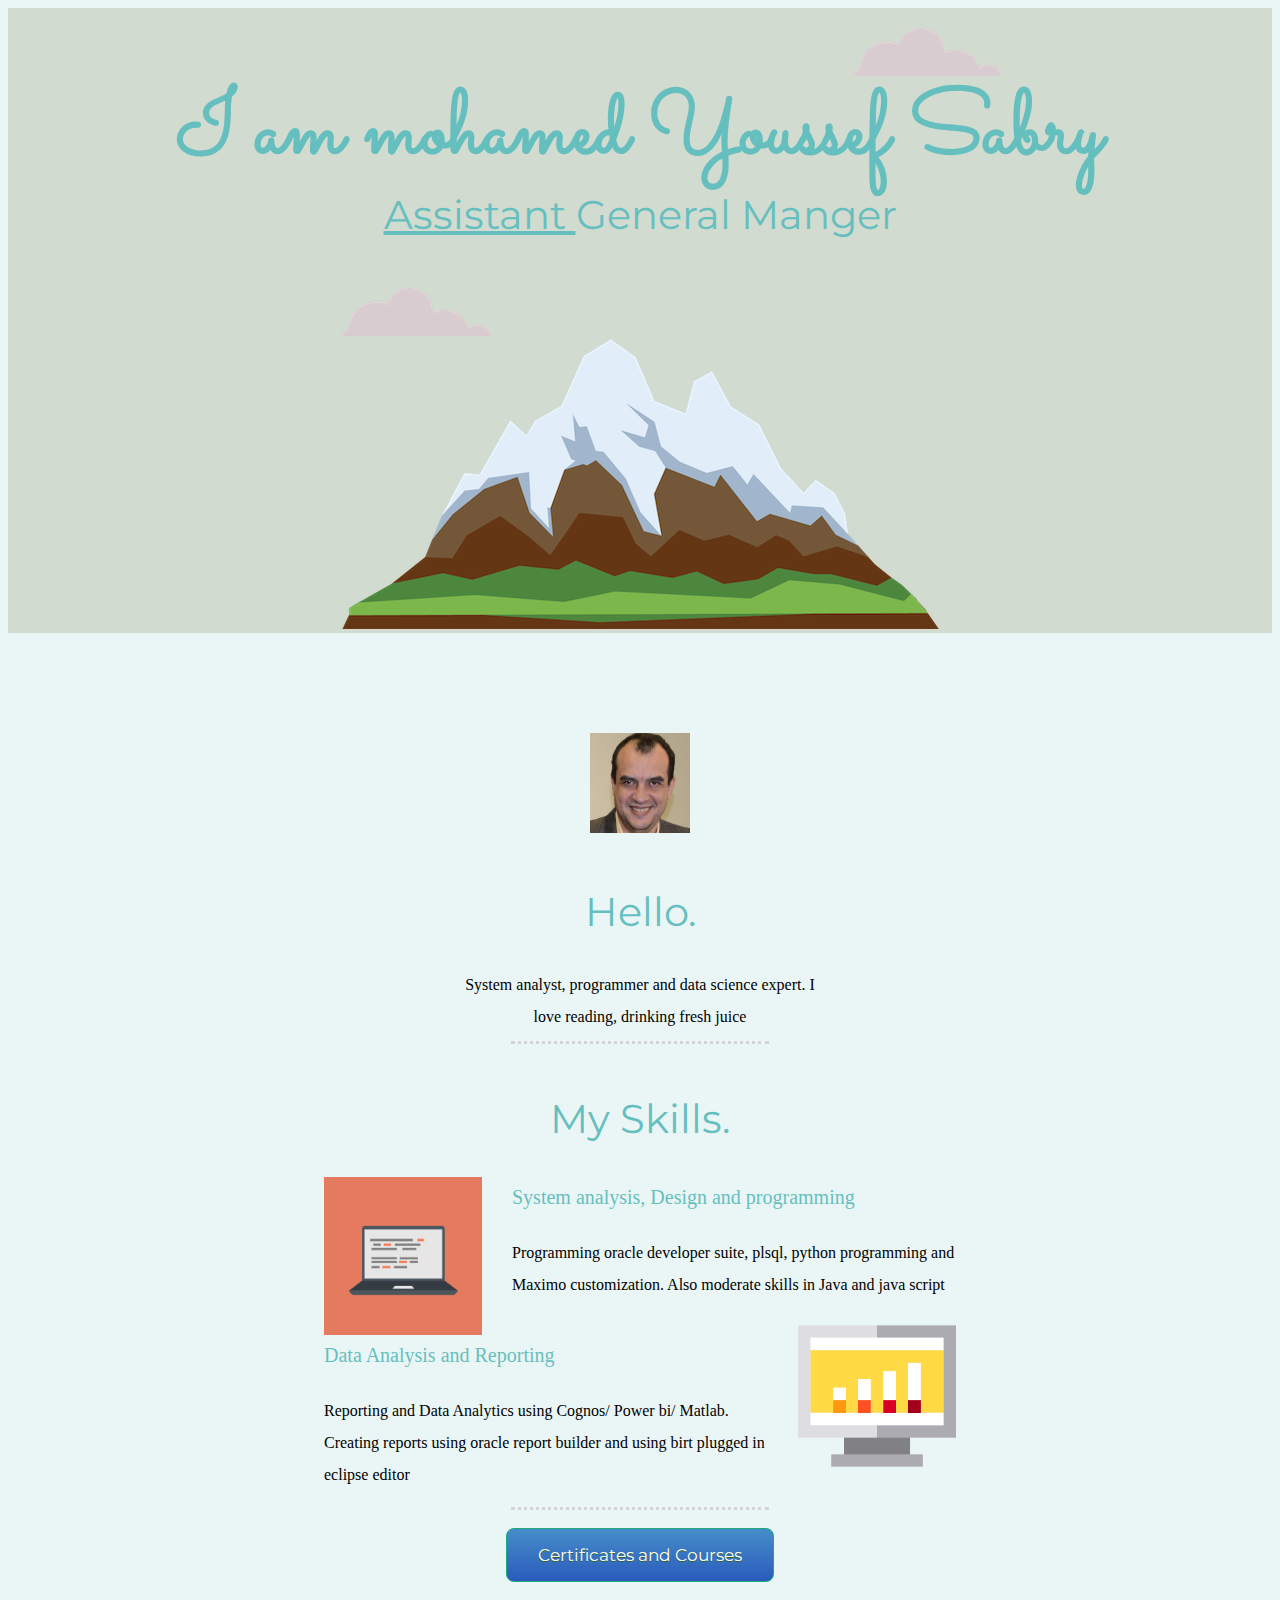
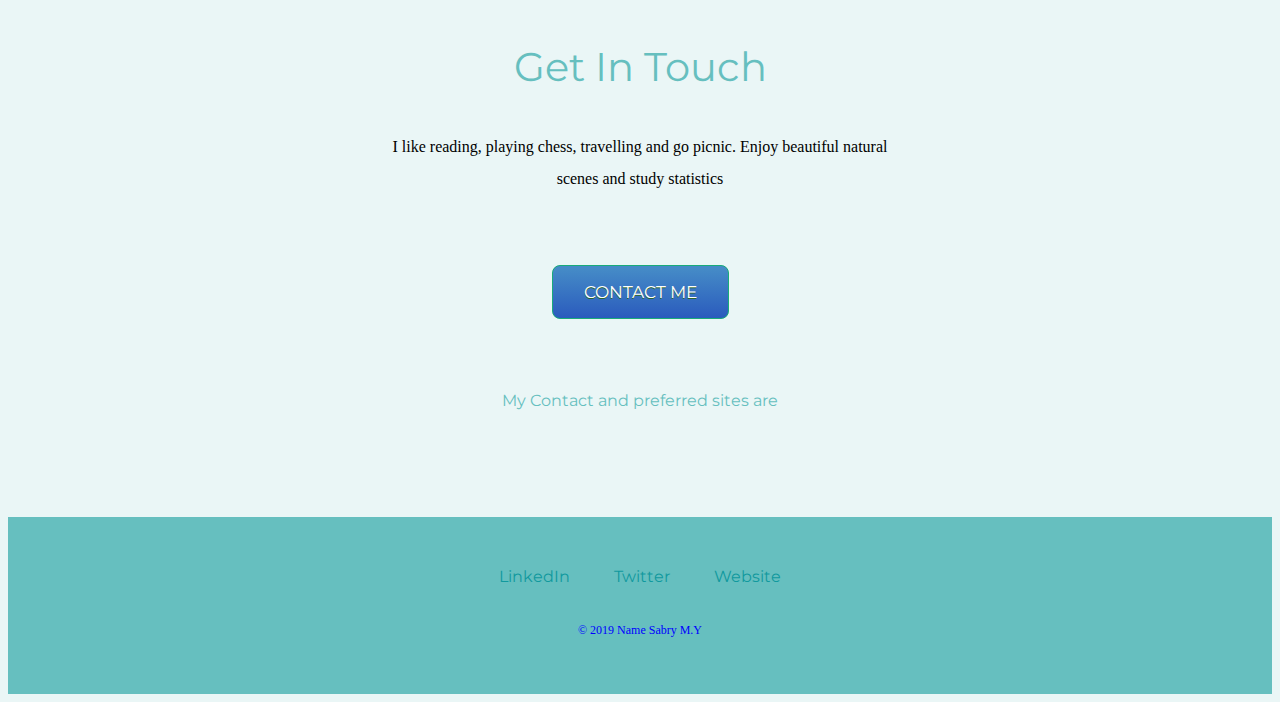
<file: index.html>
<!DOCTYPE html>
<html lang="en" dir="ltr">

<head>
  <meta charset="utf-8">
  <title>My C.V. </title>
  <link rel="stylesheet" href="css/test_style.css">
  <link href="https://fonts.googleapis.com/css?family=Merriweather|Montserrat|Sacramento&display=swap" rel="stylesheet">
</head>


<body>
  <div class="top-container">
    <img src="IMAGES\cloud.png" class="top-cloud" alt="cloud img">

    <h1> I am mohamed Youssef Sabry </h1>
    <h2> <span class="pro"> Assistant </span> General Manger </h2>

    <img src="IMAGES\cloud.png" alt="cloud img" class="bot-cloud">
    <img src="IMAGES\mountain.png" alt="cloud img">
  </div>
  <div class="middle-container">
    <div class="profile">
      <img src="IMAGES/Mohamed_youssef_pic1.png" width=100px; height=100px; alt="My Picture">
      <h2>Hello.</h2>
      <p class="intro" >System analyst, programmer and data science expert. I love reading, drinking fresh juice  </p>

    </div>
     <hr>
    <div class="skills">
      <h2>My Skills.</h2>
      <div class="skill-row">
        <img class="comp_image" src="IMAGES/computer.png" alt="computer">
        <p class="righttpgf">System analysis, Design and programming </p>
        <p class="restpgf" >Programming oracle developer suite, plsql, python programming and Maximo customization. Also moderate skills in Java and java script </p>
      </div>
      <div class="skill-row">
        <img class="rep_image" src="IMAGES/stats.png" alt="chillies">
        <p class="leftpgf"> Data Analysis and Reporting </p>
        <p class="restpgf" >Reporting and Data Analytics using Cognos/ Power bi/ Matlab. Creating reports using oracle report builder and using birt plugged in eclipse editor</p>
      </div>
    </div>
    <hr>
      <div class="courses">
      <a class ="course_btn" href ="courses.html" > Certificates and Courses </a>
      </div>

    <div class="contact-me">
      <h2>Get In Touch</h2>
      <p class="contact-message"> I like reading, playing chess, travelling and go picnic. Enjoy beautiful natural scenes and study statistics </p>
      <a class="btn" href="mailto:sabrymy@gupco.net">CONTACT ME</a>
      <p id="padding_fmt">My Contact and preferred sites are</p>

    </div>
  </div>


  <div class="bottom-container">
    <a class="footer-link" href="https://www.linkedin.com/">LinkedIn</a>
    <a class="footer-link" href="https://twitter.com/">Twitter</a>
    <a class="footer-link" href="https://www.appbrewery.co/">Website</a>
    <p class ="copyright" >© 2019 Name Sabry M.Y</p>
  </div>




</body>

</html>
</file>
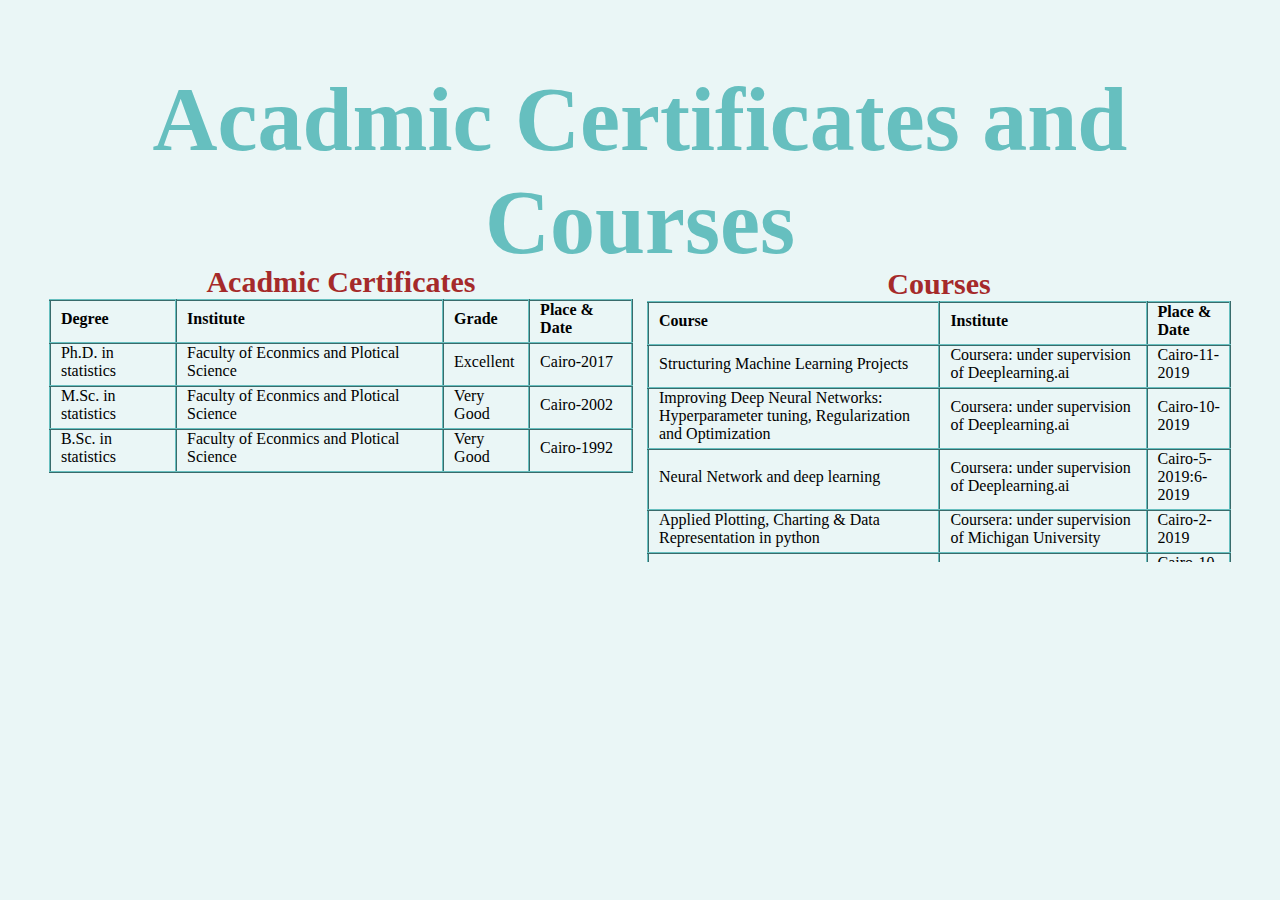
<file: courses.html>
<!DOCTYPE html>
<html lang="en" dir="ltr">

<head>
  <meta charset="utf-8">
  <title> Certificates and Courses </title>
  <link rel="stylesheet" href="css/test_style.css">
</head>

<body>
  <h1> Acadmic Certificates and Courses </h1>
  <br>

  <table class="table_v2">
    <caption> Acadmic Certificates</caption>
    <tr>
      <th> Degree </th>
      <th> Institute </th>
      <th> Grade </th>
      <th> Place & Date </th>
    </tr>
    <tr>
      <td>Ph.D. in statistics </td>
      <td> Faculty of Econmics and Plotical Science </td>
      <td> Excellent </td>
      <td> Cairo-2017 </td>
    </tr>

    <tr>
      <td>M.Sc. in statistics </td>
      <td> Faculty of Econmics and Plotical Science </td>
      <td> Very Good </td>
      <td> Cairo-2002 </td>
    </tr>
    <tr>
      <td>B.Sc. in statistics </td>
      <td> Faculty of Econmics and Plotical Science </td>
      <td> Very Good </td>
      <td> Cairo-1992 </td>
    </tr>

  </table>

    <table class="table_seperate">
      <caption> Courses </caption>
       <thead  class="tr_a">
      <tr>
        <th> Course </th>
        <th> Institute </th>
        <th> Place & Date </th>
      </tr>
    </thead>

    <tr>
      <td> Structuring Machine Learning Projects </td>
      <td> Coursera: under supervision of Deeplearning.ai </td>
      <td> Cairo-11-2019 </td>
    </tr>

      <tr>
        <td> Improving Deep Neural Networks: Hyperparameter tuning, Regularization and Optimization </td>
        <td> Coursera: under supervision of Deeplearning.ai </td>
        <td> Cairo-10-2019 </td>
      </tr>

      <tr>
        <td>
          Neural Network and deep learning
        </td>
        <td>
          Coursera: under supervision of Deeplearning.ai
        </td>
        <td>
          Cairo-5-2019:6-2019
        </td>
      <tr>


        <td> Applied Plotting, Charting & Data Representation in python </td>

        <td> Coursera: under supervision of Michigan University </td>

        <td> Cairo-2-2019 </td>

      </tr>

      <tr>
        <td>Influential Leadership </td>
        <td> Gupco Staff </td>
        <td> Cairo-10-2018 </td>
      </tr>
      <tr>
        <td>Influential Leadership </td>
        <td> Knowledge Enrich To Lead </td>
        <td> Cairo-2-2019 </td>
      </tr>

      <tr>
        <td>I SEE HAZARD </td>
        <td> GUPCO STAFF </td>
        <td> Cairo-11-2018 </td>
      </tr>



      <tr>
        <td> Introduction to data science in python </td>
        <td> Coursera under supervision of Michigan University </td>
        <td> Cairo-6:11-2018 </td>
      </tr>

      <tr>
        <td> Python for everybody (Specialization) </td>
        <td> Coursera under supervision of Michigan University </td>
        <td> Cairo-1:4-2018 </td>
      </tr>

      <tr>
        <td> Machine Learning </td>
        <td> Coursera under supervision of Stanford University University </td>
        <td> Cairo-1:4-2018 </td>
      </tr>

      <tr>
        <td> ITIL ( INFORMATION TECHNOLOGY INFRASTRUCTURE LIBARY ) FOUNDATION </td>
        <td> EGABI SOLUTIONS </td>
        <td> Cairo-1-2018 </td>
      </tr>

      <tr>
        <td> CONDUCTIONG THE JOB, MAINTAINING THE CONFIDENTIALITY OF INFORMATION AND COMBATING CORRUPTION </td>
        <td> EGABI SOLUTIONS </td>
        <td> Cairo-1-2018 </td>
      </tr>

      <tr>
        <td> OIL AND GAS COST MANAGEMENT </td>
        <td> GUPCO STAFF </td>
        <td> Cairo-3-2017 </td>
      </tr>

      <tr>
        <td> LINGUISTIC PROGRAMMING WORKSHOP </td>
        <td> MANAR ( MISR PETROLEUM COMPANY) </td>
        <td> Cairo-11-2015 </td>
      </tr>

      <tr>
        <td> FOUNDATION MANAGEMENT </td>
        <td> MANAR ( MISR PETROLEUM COMPANY) </td>
        <td> Cairo-11-2014 </td>
      </tr>

      <tr>
        <td> DEVELOPING LEADERSHIP COACHING </td>
        <td> MBA ( MASTER BUSINESS ACADEMY ) </td>
        <td> Cairo-8-2014 </td>
      </tr>

      <tr>
        <td> CONDUCTING EFFECTIVE MEETING AND E.MAIL PROTOCOL </td>
        <td> KNOWLEDGE ENRICH TO LEAD </td>
        <td> Cairo-6-2013 </td>
      </tr>

      <tr>
        <td> CONFLICT MANAGEMENT </td>
        <td> OGS ( OIL AND GAS SKILLS ) </td>
        <td> Cairo-4-2012 </td>
      </tr>

      <tr>
        <td> IBM INTERPRISE IT AND ASSET MANAGEMENT 7.1: CUSTOMIZING BUSINESS OBJECTS </td>
        <td> EDUCATION LEARN PROFESSIONAL </td>
        <td> Cairo-12-2011 </td>
      </tr>

      <tr>
        <td> TIVOLI SYSTEM ADMINISTRATION FOR ENTERPRISE IT AND ASSET MANAGEMENT 7.1 </td>
        <td> EDUCATION LEARN PROFESSIONAL </td>
        <td> Cairo-12-2011 </td>
      </tr>

      <tr>
        <td> MIGRATION MANAGER FOR IBM ENTERPRISE IT ASSET MANAGEMENT 7.1 </td>
        <td> EDUCATION LEARN PROFESSIONAL </td>
        <td> Cairo-12-2011 </td>
      </tr>

      <tr>
        <td> MAXIMO ASSET MANAGEMENT 7.1.1.5 IMPLEMENTATION </td>
        <td> EDUCATION LEARN PROFESSIONAL </td>
        <td> Cairo-11-2011 </td>
      </tr>

      <tr>
        <td> WEB COMPONENT WITH SERVLET AND JSP TECHNOLOGIES </td>
        <td> LINUX-PLUS INFORMATION SYSTEM </td>
        <td> Cairo-7-2009 </td>
      </tr>

      <tr>
        <td> OBJECT_ORIENTED ANALYSIS AND DESIGN USING UML </td>
        <td> LINUX-PLUS INFORMATION SYSTEM </td>
        <td> Cairo-6-2009 </td>
      </tr>

      <tr>
        <td> DEVELOPING APPS FOR J2EE </td>
        <td> LINUX-PLUS INFORMATION SYSTEM </td>
        <td> Cairo-6-2009 </td>
      </tr>

      <tr>
        <td> JAVA PROGRAMMING LANGUAGE WORKSHOP </td>
        <td> LINUX-PLUS INFORMATION SYSTEM </td>
        <td> Cairo-5-2009 </td>
      </tr>

      <tr>
        <td> ORACLE 10G JAVA PROGRAMMING </td>
        <td> LINUX-PLUS INFORMATION SYSTEM </td>
        <td> Cairo-2-2009 </td>
      </tr>
      <tr>
        <td> FUNDAMENTAL OF JAVA </td>
        <td> LINUX-PLUS INFORMATION SYSTEM </td>
        <td> Cairo-2-2009 </td>
      </tr>

      <tr>
        <td> STOP( SAFETY TRAINING OBSERVATION PROGRAM ) </td>
        <td> B.P (BRITSH PETROLEUM ) </td>
        <td> Cairo-5-2008 </td>
      </tr>

      <tr>
        <td> ORACLE 10G REPORTS DEVELOPER; BUILD INTERNT APPLICATIONS </td>
        <td> EMAK INTERNATIONAL ACADEMY AN ORACLE ACADEMY </td>
        <td> Cairo-3-2007 </td>
      </tr>

      <tr>
        <td> ORACLE 10G FORMS DEVELOPER; BUILD INTERNT APPLICATIONS </td>
        <td> EMAK INTERNATIONAL ACADEMY AN ORACLE ACADEMY </td>
        <td> Cairo-3-2007 </td>
      </tr>

      <tr>
        <td> Working with Actuate e.Report Designer Professional </td>
        <td> Actuate </td>
        <td> USA-Seattle-11-2005</td>
      </tr>

      <tr>
        <td> Building customized report using Actuate foundation Classes </td>
        <td> Actuate </td>
        <td> USA-Seattle-11-2005</td>
      </tr>

      <tr>
        <td> ORACLE 10G BUILD J2EE APPLICATIONS </td>
        <td> EMAK INTERNATIONAL ACADEMY AN ORACLE ACADEMY </td>
        <td> Cairo-6-2005</td>
      </tr>

      <tr>
        <td> ORACLE 10G JAVA PROGRAMMING </td>
        <td> EMAK INTERNATIONAL ACADEMY AN ORACLE ACADEMY </td>
        <td> Cairo-6-2005</td>
      </tr>

      <tr>
        <td> INTRODUCTION TO ORACLE 91 FOR EXPERIENCED SQL USER-91 PROGRAM WITH PL/SQL </td>
        <td> IT EGYPT ( INFORMATION TECHNOLOGY SERVICES OF EGYPT) </td>
        <td> Cairo-10-2004</td>
      </tr>

      <tr>
        <td> MICROSOFT OFFICIAL CURRICULM </td>
        <td> IT EGYPT ( INFORMATION TECHNOLOGY SERVICES OF EGYPT) </td>
        <td> Cairo-12-2002:1-2003</td>
      </tr>

      <tr>
        <td>INTRODUCTION TO WEB DEVELOPMENT </td>
        <td> IT EGYPT ( INFORMATION TECHNOLOGY SERVICES OF EGYPT) </td>
        <td> Cairo-12-2002</td>
      </tr>

      <tr>
        <td> ADVANCED COMMUNICATION SKILLS </td>
        <td> TEAM MISR (ENGINEERING AND MANAGEMENT CONSULTANTS </td>
        <td> Cairo-11-2001</td>
      </tr>

      <tr>
        <td> POSITIVE THINKING </td>
        <td> PMEC (PROFESSIONAL MANAGEMENT EXPERTISE CENTER </td>
        <td> Cairo-10-2001</td>
      </tr>
      <tr>
        <td> UNIT THROUGH SYSTEM & ACCEPT TEST </td>
        <td> IBM WORLD TRADE CORPORATION </td>
        <td> USA-11-1999</td>
      </tr>
      <tr>
        <td> LOGICAL DATA MODELLING WORKSHOP </td>
        <td> IBM WORLD TRADE CORPORATION </td>
        <td> USA-11-1999</td>
      </tr>
      <tr>
        <td> MASTERING MICROSOFT VISUAL BASIC 5.0 FUNDAMENTALS </td>
        <td> LEAGUE TECHNOLOGY </td>
        <td> Cairo-4-1999</td>
      </tr>


    </table>


</body>

</html>
</file>
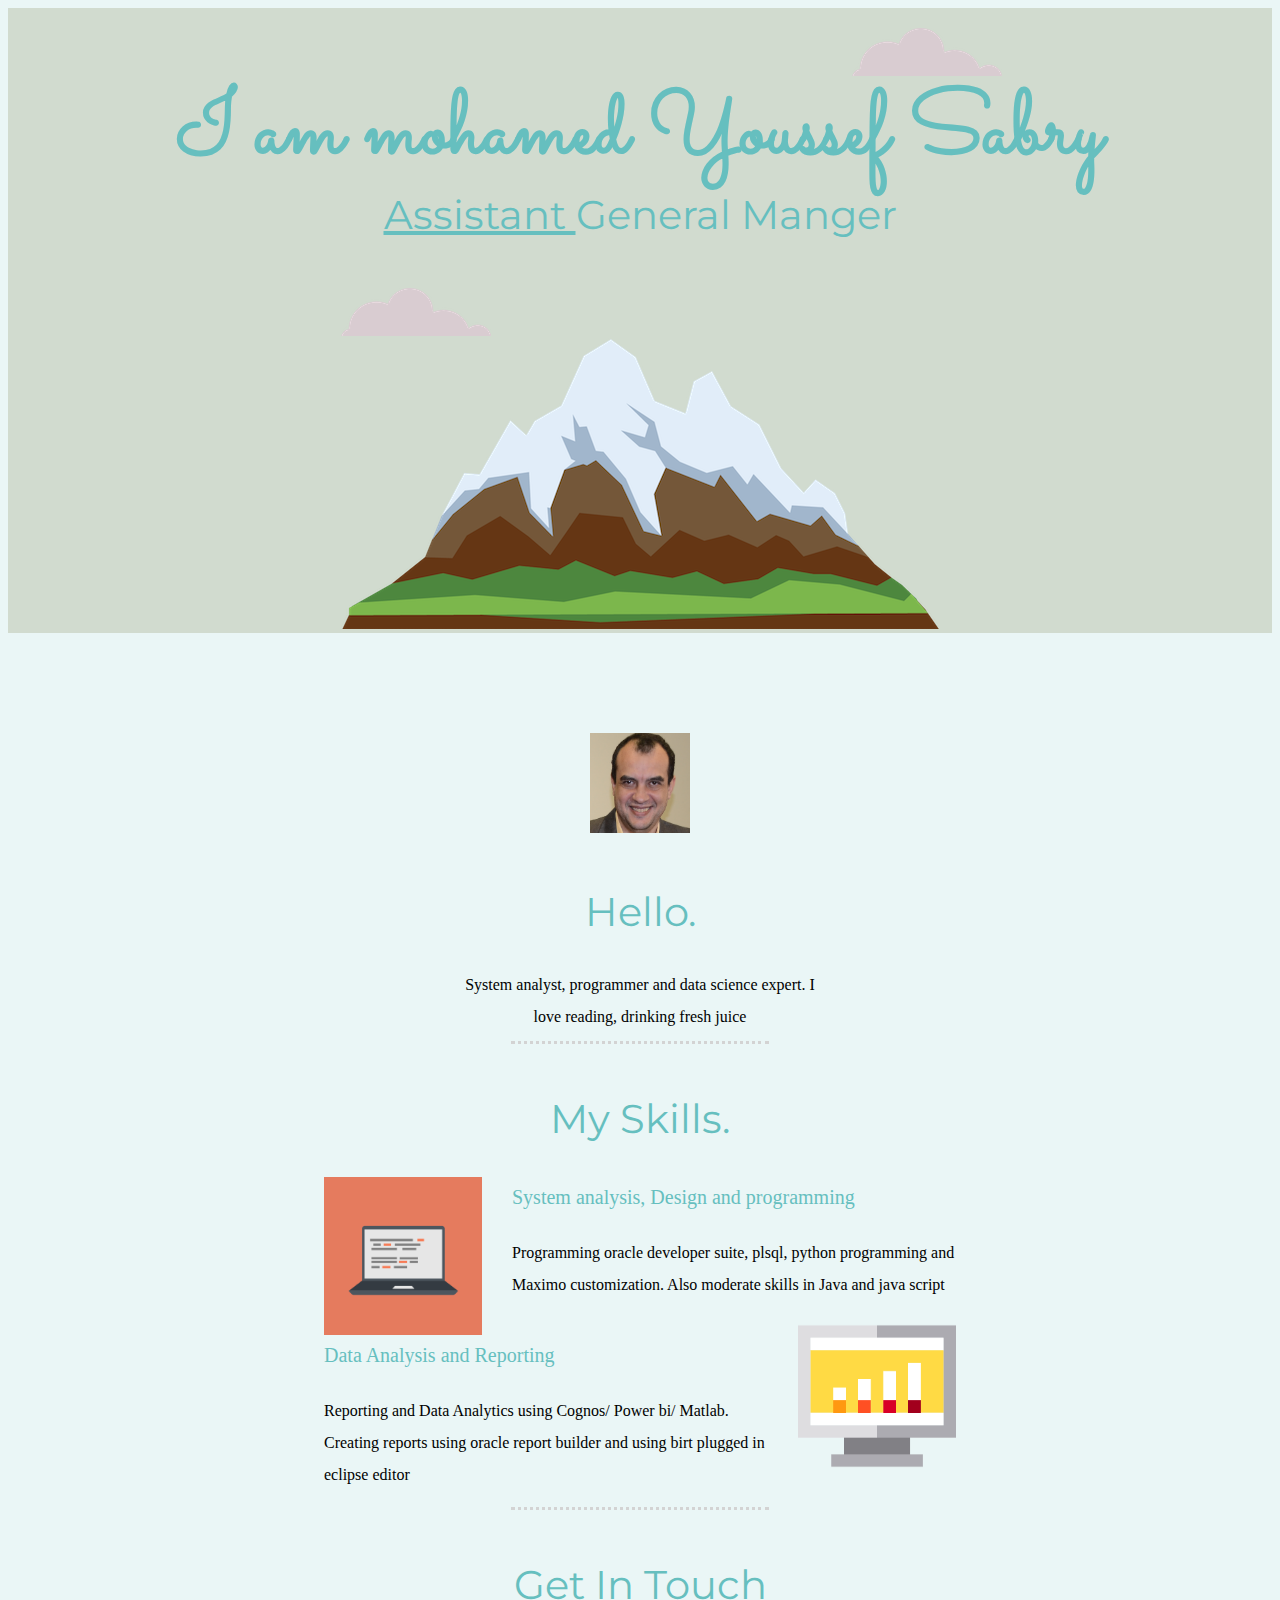
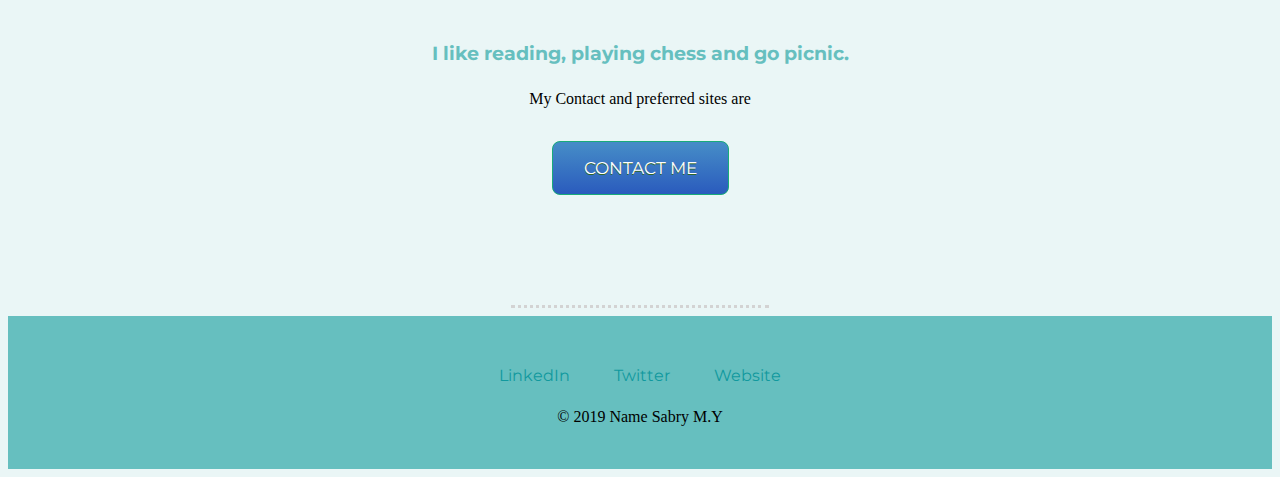
<file: test_site.html>
<!DOCTYPE html>
<html lang="en" dir="ltr">

<head>
  <meta charset="utf-8">
  <title>My C.V. </title>
  <link rel="stylesheet" href="css/test_style.css">
  <link href="https://fonts.googleapis.com/css?family=Merriweather|Montserrat|Sacramento&display=swap" rel="stylesheet">
</head>
</head>

<body>
  <div class="top-container">
    <img src="IMAGES\cloud.png" class="top-cloud" alt="cloud img">

    <h1> I am mohamed Youssef Sabry </h1>
    <h2> <span class="pro"> Assistant </span> General Manger </h2>

    <img src="IMAGES\cloud.png" alt="cloud img" class="bot-cloud">
    <img src="IMAGES\mountain.png" alt="cloud img">
  </div>
  <div class="middle-container">
    <div class="profile">
      <img src="IMAGES/Mohamed_youssef_pic1.png" width=100px; height=100px; alt="My Picture">
      <h2>Hello.</h2>
      <p class="intro" >System analyst, programmer and data science expert. I love reading, drinking fresh juice  </p>

    </div>
     <hr>
    <div class="skills">
      <h2>My Skills.</h2>
      <div class="skill-row">
        <img class="comp_image" src="IMAGES/computer.png" alt="computer">
        <p class="righttpgf">System analysis, Design and programming </p>
        <p class="restpgf" >Programming oracle developer suite, plsql, python programming and Maximo customization. Also moderate skills in Java and java script </p>
      </div>
      <div class="skill-row">
        <img class="rep_image" src="IMAGES/stats.png" alt="chillies">
        <p class="leftpgf"> Data Analysis and Reporting </p>
        <p class="restpgf" >Reporting and Data Analytics using Cognos/ Power bi/ Matlab. Creating reports using oracle report builder and using birt plugged in eclipse editor</p>
      </div>
    </div>
    <hr>
    <div class="contact-me">
      <h2>Get In Touch</h2>
      <h3> I like reading, playing chess and go picnic.</h3>
      <p>My Contact and preferred sites are</p>
      <a class="btn" href="mailto:sabrymy@gupco.net">CONTACT ME</a>
    </div>
  </div>
   <hr>

  <div class="bottom-container">
    <a class="footer-link" href="https://www.linkedin.com/">LinkedIn</a>
    <a class="footer-link" href="https://twitter.com/">Twitter</a>
    <a class="footer-link" href="https://www.appbrewery.co/">Website</a>
    <p>© 2019 Name Sabry M.Y</p>
  </div>




</body>

</html>
</file>
<file: css/test_style.css>
h1 { text-decoration-style: solid; color: #66BFBF; font-family: 'Sacramento', cursive; position: relative ; top: 60px;  font-size: 90px; margin:  auto   ;}
.top-container { background-color: #d1dbcf; position: relative ; }
body {background-color: #EAF6F6; text-align: center; margin 0 font-family: 'Merriweather', serif; color:40514E; }
h2 { font-family: 'Montserrat', sans-serif; font-size: 2.5rem ; color: #66BFBF; font-weight:normal; margin-top:  50px;}
h3 { font-family: 'Montserrat', sans-serif; color: #66BFBF; }
p {line-height: 2;}
hr {border: 4px #d3d3d3 dotted; border-bottom:  none; width: 20% ; border-width: 3px;}
caption {font-weight: bold; font-size: 30px; color: brown ;}
.table_colllapse {border-style: outset;;  }
.table_seperate { margin-top: 30px; padding: 5px;  display:inline-block; width:47%; text-align: left; border-collapse: collapse;
 height:300px; overflow-y: auto;}
.table_v2 { padding: 5px; bottom: 84px; display:inline-block; width:47%; text-align: left; position: relative;
 text-align: left; border-collapse: collapse; }
th, td {border: 2px inset #66BFBF ; padding: 0 5px 5px 10px;}
 tbody_a { height:300px; overflow-y:scroll; display:block; }


.leftpgf { color: #66BFBF; 'Montserrat', sans-serif; font-size: 20px; text-align: left ; clear:left; }
.restpgf { text-align: left ; }
.righttpgf { color: #66BFBF; 'Montserrat', sans-serif; font-size: 20px; text-align: left ; clear:right; }
.middle-container {margin:  100PX 0 ;}
.bottom-container {background-color: #66BFBF; padding: 50px 0 20px ;}
.intro {width: 30%; margin: 0 auto;}
.contact-message {width: 40%;  margin: 40px auto 60px; }
.top-cloud {position: absolute; right: 270px; top: 20px;  }
.bot-cloud {position: absolute; top: 280px;}
.pro {text-decoration: underline; }
.skill-row { text-align: center; width:50%; margin: auto;}
.comp_image { float: left;width: 25%; margin: auto; margin-right: 30px;}
.rep_image { float: right; width: 25%;  margin: auto; margin-left: 30px;}
a { color: #11999E ; font-family: 'Montserrat', sans-serif; margin: 10px 20px; text-decoration: none;}
a:hover { color: blue;}
.copyright {  color: blue; font-size: .75rem ; padding: 20px 0;}

.btn {
	background:linear-gradient(to bottom, #458bc7 5%, #2a5bbd 100%);
	background-color:#458bc7;
	border-radius:8px;
	border:1px solid #19ab7a;
	display:inline-block;
	cursor:pointer;
	color:#ffffff;
	font-family: 'Montserrat', sans-serif;
	font-size:17px;
	padding:16px 31px;
	text-decoration:none;
	text-shadow:0px 1px 0px #2f6627;
}
.btn:hover {
	background:linear-gradient(to bottom, #2a5bbd 5%, #458bc7 100%);
	background-color:#2a5bbd;
}
.btn:active {
	position:relative;
	top:1px;
}

.course_btn {
	background:linear-gradient(to bottom, #458bc7 5%, #2a5bbd 100%);
	background-color: #458bc7;
	border-radius:8px;
	border:1px solid #19ab7a;
	display:inline-block;
	cursor:pointer;
	color:#ffffff;
	font-family: 'Montserrat', sans-serif;
	font-size:17px;
	padding:16px 31px;
	text-decoration:none;
	text-shadow:0px 1px 0px #2f6627;
}


.course_btn:hover {
	background:linear-gradient(to bottom, #2a7dbd 5%, #458bc7 100%);
	background-color:#2a7dbd;
}
.course_btn:active {
	position:relative;
	top:1px;
}
#padding_fmt
{
	padding-top: 40px;
	font-family: 'Montserrat', sans-serif; color: #66BFBF;
}
</file>
